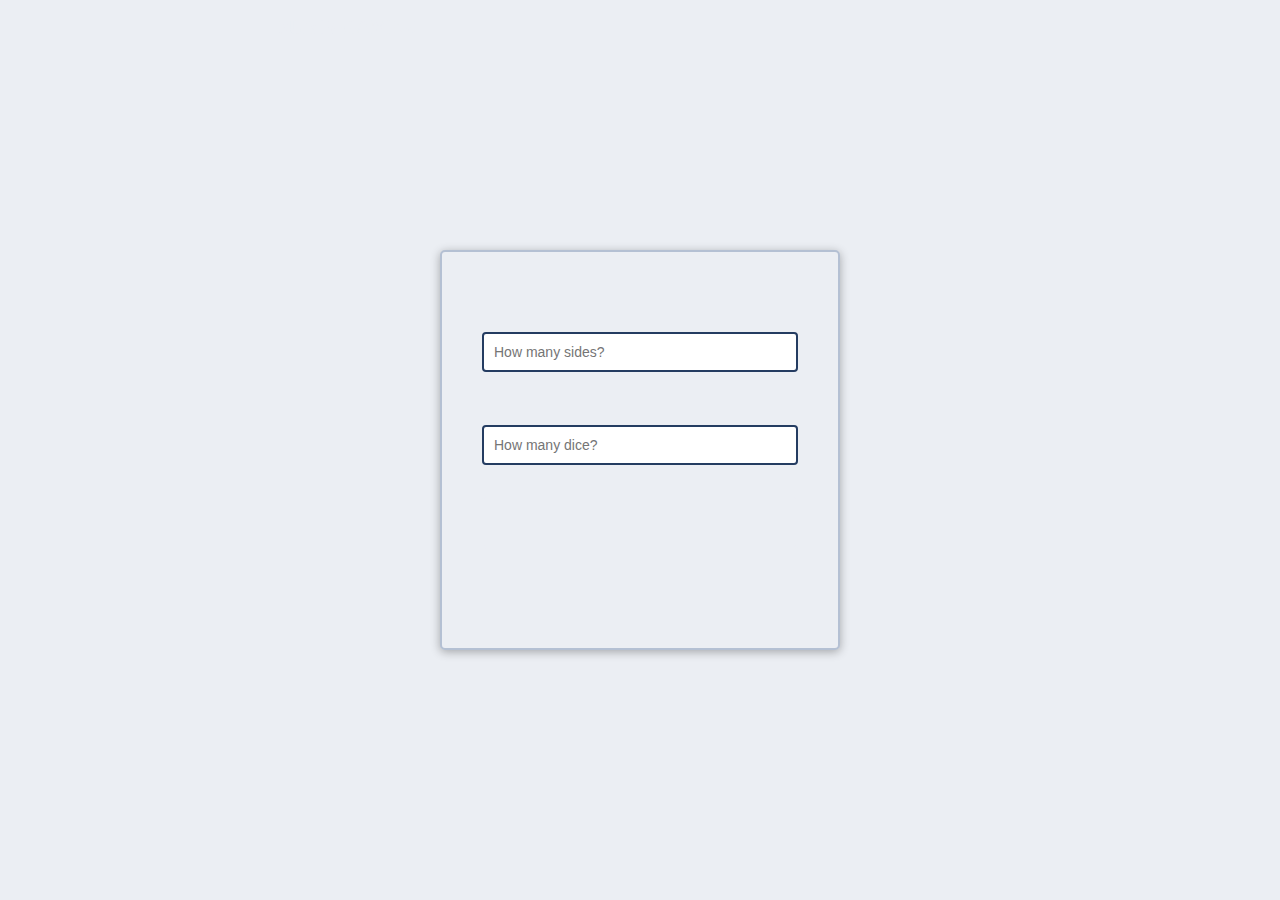
<file: dice.html>
<!DOCTYPE html>
<html lang="en">
  <head>
    <meta charset="UTF-8" />
    <meta http-equiv="X-UA-Compatible" content="IE=edge" />
    <meta name="viewport" content="width=device-width, initial-scale=1.0" />
    <link rel="stylesheet" href="style.css" />
    <link
      rel="stylesheet"
      href="https://use.fontawesome.com/releases/v5.15.3/css/all.css"
      integrity="sha384-SZXxX4whJ79/gErwcOYf+zWLeJdY/qpuqC4cAa9rOGUstPomtqpuNWT9wdPEn2fk"
      crossorigin="anonymous"
    />
    <title>Welcome to Dumb Gamez</title>
  </head>
  <body>
    <div id="wrapper">
      <nav class="sticky">
        <div class="logo">
          <h4>Dumb Gamez</h4>
        </div>
        <ul class="nav-links">
          <li><a href="dice.html" class="current">Dice Roll</a></li>
          <li><a href="magic8ball.html">Magic 8 Ball</a></li>
          <li><a href="#">Idiot</a></li>
          <li><a href="#">Cypher</a></li>
          <li><a href="#">Coin Toss</a></li>
          <li><a href="#">Fibonaccci</a></li>
          <li><a href="#">Placeholder 1</a></li>
          <li><a href="#">Placeholder 2</a></li>
          <li><a href="#">Placeholder 3</a></li>
        </ul>
        <div class="burger">
          <div class="line1"></div>
          <div class="line2"></div>
          <div class="line3"></div>
        </div>
      </nav>
    </div>
    <div class="container">
      <form id="form" class="form" onsubmit="return false">
        <h2>Dice</h2>
        <div class="form-control">
          <label for="sides">How many sides?</label>
          <input type="number" id="sides" placeholder="How many sides?" />
        </div>
        <div class="form-control">
          <label for="quantity">How many dice?</label>
          <input type="number" id="quantity" placeholder="How many dice?" />
        </div>
        <button id="roll">Roll</button>
        <div class="form-control" id="dice-container">
          <h2 id="results"></h2>
          <!-- <img src="./dice/dice.png" alt="dice" id="dice-pic" /> -->
          <i class="fas fa-dice-one fa-6x" id="dice-one"></i>
          <i class="fas fa-dice-two fa-6x" id="dice-two"></i>
          <i class="fas fa-dice-three fa-6x" id="dice-three"></i>
          <i class="fas fa-dice-four fa-6x" id="dice-four"></i>
          <i class="fas fa-dice-five fa-6x" id="dice-five"></i>
          <i class="fas fa-dice-six fa-6x" id="dice-six"></i>
        </div>
      </form>
    </div>
    <script src="./app.js"></script>
    <script src="./dice/dice.js"></script>
  </body>
</html>
</file>
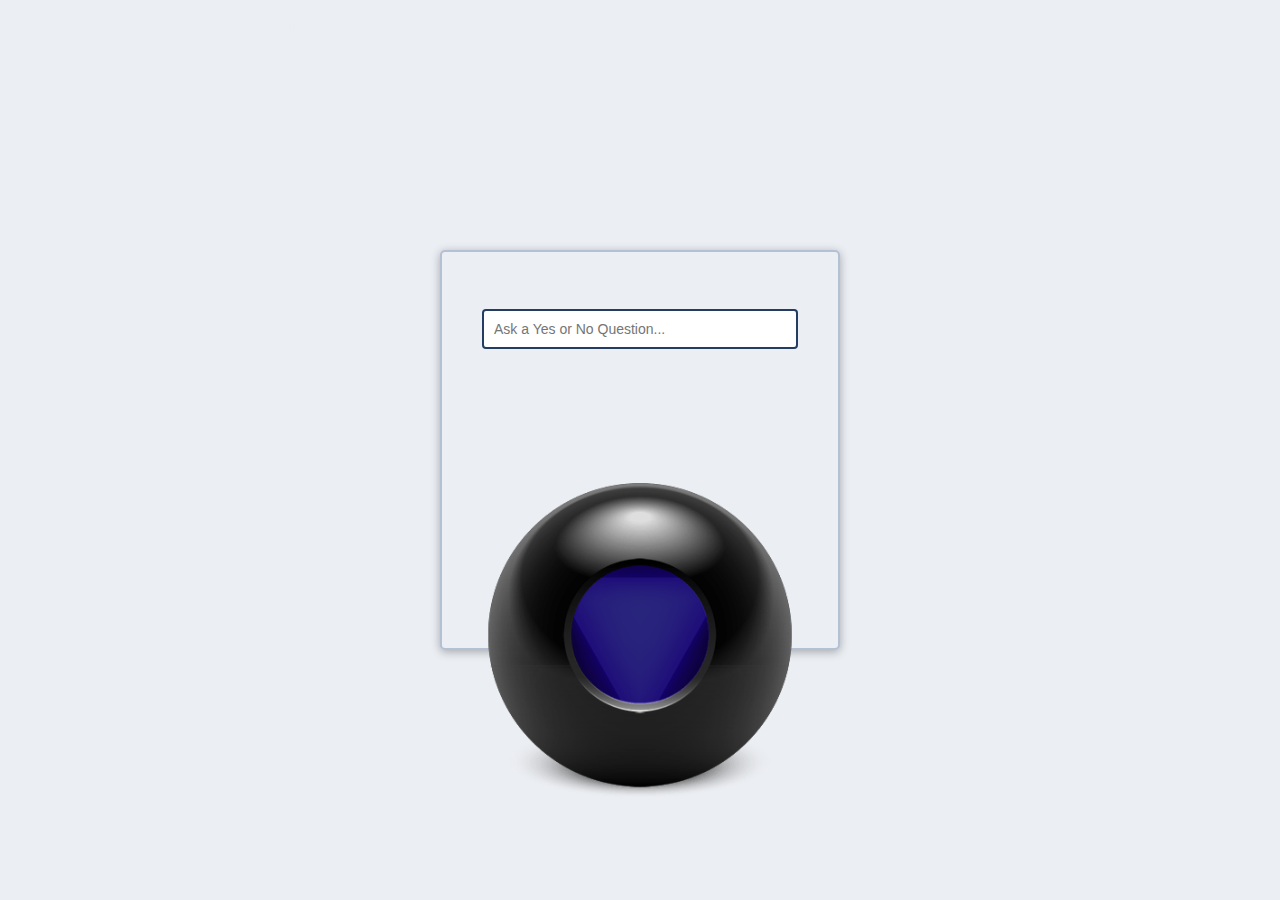
<file: magic8ball.html>
<!DOCTYPE html>
<html lang="en">
  <head>
    <meta charset="UTF-8" />
    <meta http-equiv="X-UA-Compatible" content="IE=edge" />
    <meta name="viewport" content="width=device-width, initial-scale=1.0" />
    <link rel="stylesheet" href="style.css" />
    <title>Welcome to Dumb Gamez</title>
  </head>
  <body>
    <div id="wrapper">
      <nav class="sticky">
        <div class="logo">
          <h4>Dumb Gamez</h4>
        </div>
        <ul class="nav-links">
          <li><a href="dice.html">Dice Roll</a></li>
          <li><a href="magic8ball.html">Magic 8 Ball</a></li>
          <li><a href="#">Idiot</a></li>
          <li><a href="#">Cypher</a></li>
          <li><a href="#">Coin Toss</a></li>
          <li><a href="#">Fibonaccci</a></li>
          <li><a href="#">Placeholder 1</a></li>
          <li><a href="#">Placeholder 2</a></li>
          <li><a href="#">Placeholder 3</a></li>
        </ul>
        <div class="burger">
          <div class="line1"></div>
          <div class="line2"></div>
          <div class="line3"></div>
        </div>
      </nav>
    </div>
    <div class="container">
      <form id="form" class="form" onsubmit="return false">
        <h2>Magic 8 Ball</h2>
        <div class="form-control">
          <input
            type="text"
            id="question"
            placeholder="Ask a Yes or No Question..."
          />
        </div>
        <button id="shake">Shake!</button>
        <div class="form-control" id="ball-container">
          <p id="answer"></p>
          <img id="ball" src="./magic8/8-Ball.png" alt="m8ball" />
        </div>
      </form>
    </div>
    <script src="./app.js"></script>
    <script src="./magic8/magic8.js"></script>
  </body>
</html>
</file>
<file: style.css>
/* @import url(./magic8/magic8.css); */
/* @import url(./dice/dice.css); */

:root {
  --light-10: #ffffff;
  --light-9: #ebeef3;
  --light-8: #d6dde8;
  --light-7: #c2ccdc;
  --light-6: #aebbd1;
  --light-5: #9aabc5;
  --light-4: #859ab9;
  --light-3: #7189ae;
  --light-2: #5d78a2;
  --light-1: #486797;

  --center: #34568b;

  --dark-1: #2f4d7d;
  --dark-2: #2a456f;
  --dark-3: #243c61;
  --dark-4: #1f3453;
  --dark-5: #1a2b46;
  --dark-6: #152238;
  --dark-7: #101a2a;
  --dark-8: #0a111c;
  --dark-9: #05090e;
  --dark-10: #000000;
}

* {
  box-sizing: border-box;
  margin: 0;
  padding: 0;
}

html {
  align-items: center;
  justify-content: center;
  /* text-align: center; */
}

body {
  background: var(--light-9);
  font-family: "Zen Loop", cursive;
  display: flex;
  flex-direction: column;
  align-items: center;
  justify-content: center;
  min-height: 100vh;
  margin: 0;
}

#body-home {
  background: #525252; /* fallback for old browsers */
  background: -webkit-linear-gradient(
    to top,
    #525252,
    #3d72b4
  ); /* Chrome 10-25, Safari 5.1-6 */
  background: linear-gradient(
    to top,
    #525252,
    #3d72b4
  ); /* W3C, IE 10+/ Edge, Firefox 16+, Chrome 26+, Opera 12+, Safari 7+ */
  height: 100vh;
  /* color: #fff; */
}

.sticky {
  position: fixed;
  background-color: transparent;
  top: 0;
  left: 0;
  width: 100%;
  display: flex;
  /* flex-direction: row; */
}

.container {
  background-color: transparent;
  /* background-color: var(--light-7); */
  border-radius: 5px;
  box-shadow: 0 2px 10px rgba(0, 0, 0, 0.3);
  border: 2px solid rgba(52, 86, 139, 0.3);
  height: 400px;
  width: 400px;
  justify-content: center;
  align-items: center;
  text-align: center;
}

h1 {
  font-size: 3rem;
}

h2,
h3,
h4,
h5,
h6 {
  text-align: center;
  /* margin: 0 0 20px; */
  color: var(--light-9);
}

.form {
  padding: 30px 40px;
}

.form-control {
  margin-bottom: 10px;
  padding-bottom: 20px;
  position: relative;
}

.form-control label {
  color: var(--light-9);
  display: inline-block;
  margin-bottom: 5px;
}

.form-control input {
  border: 2px solid var(--dark-3);
  border-radius: 4px;
  display: block;
  width: 100%;
  padding: 10px;
  font-size: 14px;
}

.form-control input:focus {
  outline: 0;
  border-color: var(--light-3);
}

/* .form-control.success input {
  border-color: var(--success-color);
}

.form-control.error input {
  border-color: var(--error-color);
}

.form-control small {
  color: var(--error-color);
  position: absolute;
  bottom: 0;
  left: 0;
  visibility: hidden;
}

.form-control.error small {
  visibility: visible;
} */

.form button {
  cursor: pointer;
  background-color: transparent;
  border: 2px solid var(--light-9);
  border-radius: 4px;
  color: var(--light-9);
  display: block;
  font-size: 1.6rem;
  letter-spacing: 3px;
  padding: 10px;
  /* margin-top: 20px; */
  width: 100%;
  font-family: "Zen Loop", cursive;
}

.form button:hover {
  /* background: var(--light-2); */
  border: 2px solid var(--dark-8);
  color: var(--dark-8);
}

/* Navigation */
nav {
  /* display: flex; */
  /* flex-direction: row; */
  z-index: 1000;
  justify-content: space-around;
  align-items: center;
  min-height: 6vh;
  background-color: var(--center);
}

#navbar {
  display: flex;
}

#logo-container {
  display: flex;
  align-items: center;
}
.logo {
  text-transform: uppercase;
  /* letter-spacing: 5px; */
  font-size: 20px;
  color: var(--light-9);
  /* color: var(--light-3); */
}

.nav-links {
  display: flex;
  justify-content: space-around;
  width: 50%;
  position: absolute;
  right: 0px;
  height: 88vh;
  top: 6vh;
  bottom: 6vh;
  background-color: transparent;
  flex-direction: column;
  /* opacity: 0.9; */
  align-items: center;
  transform: translateX(100%);
  transition: transform 0.3s ease-in;
  z-index: 1000;
  flex-grow: 1;

  overflow: auto;
}

.nav-links li {
  list-style: none;
  /* padding: 0px 20px; */
  opacity: 0;
}

.nav-links a {
  text-decoration: none;
  color: var(--light-9);
  letter-spacing: 2px;
  font-weight: bold;
  font-size: 1.3rem;
  border-bottom: transparent;
  transition: all 0.3s;
  /* transition: fontsize 0.5s; */
}

.nav-links a:hover {
  border-bottom: var(--light-9) 1px solid;
  font-size: 1.5rem;
}

.nav-links a.current {
  border-bottom: var(--light-1) 1px solid;
  font-size: 1.3rem;
}

.burger {
  display: inline;
  cursor: pointer;
}

.burger:hover > * {
  background-color: #101a2a;
}

.burger div {
  width: 32px;
  height: 3px;
  margin: 5px;
  background-color: var(--light-9);
  transition: all 0.4s ease;
}

.nav-active {
  transform: translateX(0%);
}

/* Nav Link Animation */
@keyframes navLinkFade {
  from {
    opacity: 0;
    transform: translateX(100%);
  }
  to {
    opacity: 1;
    transform: translateX(0%);
  }
}

/* Burger Animation */
.toggle .line1 {
  transform: rotate(-45deg) translate(-5px, 6px);
  background-color: #101a2a;
}
.toggle .line2 {
  opacity: 0;
}
.toggle .line3 {
  transform: rotate(45deg) translate(-5px, -6px);
}

/* ###################### DICE CSS ############################ */

#dice-container {
  /* display: flex; */
  /* flex-direction: row; */
  /* margin-top: 10px; */
}

#dice-pic {
  /* position: relative; */
  max-width: 70%;
  /* z-index: 1; */
  /* top: 130px; */
  /* text-align: center;
  justify-content: center;
  align-items: center; */
}

#results {
  position: relative;
  /* font-size: 2rem; */
  text-align: center;
  margin-top: 30px;
  margin-bottom: 20px;
}

.apply-shake {
  animation: shake 0.5s cubic-bezier(0.36, 0.07, 0.19, 0.97) both;
  animation-iteration-count: 1;
}

@keyframes shake {
  0% {
    transform: translate(3px, 3px) rotate(0deg);
  }
  10% {
    transform: translate(-3px, -4px) rotate(-3deg);
  }
  20% {
    transform: translate(-4px, 0px) rotate(3deg);
  }
  30% {
    transform: translate(4px, 4px) rotate(0deg);
  }
  40% {
    transform: translate(3px, -3px) rotate(3deg);
  }
  50% {
    transform: translate(-3px, 4px) rotate(-3deg);
  }
  60% {
    transform: translate(-4px, 2px) rotate(0deg);
  }
  70% {
    transform: translate(4px, 2px) rotate(-2deg);
  }
  80% {
    transform: translate(-2px, -2px) rotate(2deg);
  }
  90% {
    transform: translate(2px, 3px) rotate(0deg);
  }
  100% {
    transform: translate(0px, 0px) rotate(0deg);
  }
}

@keyframes fadeIn {
  0% {
    opacity: 0;
  }
  100% {
    opacity: 1;
  }
}

@-moz-keyframes fadeIn {
  0% {
    opacity: 0;
  }
  100% {
    opacity: 1;
  }
}

@-webkit-keyframes fadeIn {
  0% {
    opacity: 0;
  }
  100% {
    opacity: 1;
  }
}

@-o-keyframes fadeIn {
  0% {
    opacity: 0;
  }
  100% {
    opacity: 1;
  }
}

@-ms-keyframes fadeIn {
  0% {
    opacity: 0;
  }
  100% {
    opacity: 1;
  }
}

/* ###################### Magic8 CSS ############################ */

/* #ball-wrap {
  position: relative;
  z-index: 1;
} */

#ball-container {
  display: flex;
  flex-direction: column;
  margin-top: 50px;
}

#ball {
  position: relative;
  max-width: 100%;
  z-index: 1;
}

#answer {
  position: absolute;
  /* justify-content: center;
  text-align: center;
  align-items: center; */
  top: 120px;
  left: 110px;
  color: #fff;
  z-index: 2;
  max-width: 100px;
}

.apply-shake {
  animation: shake 0.5s cubic-bezier(0.36, 0.07, 0.19, 0.97) both;
  animation-iteration-count: 1;
}

.apply-fadein {
  animation: fadeIn ease-in 2s;
  -webkit-animation: fadeIn ease-in 2s;
  -moz-animation: fadeIn ease-in 2s;
  -o-animation: fadeIn ease-in 2s;
  -ms-animation: fadeIn ease-in 2s;
}

@keyframes shake {
  0% {
    transform: translate(3px, 3px) rotate(0deg);
  }
  10% {
    transform: translate(-3px, -4px) rotate(-3deg);
  }
  20% {
    transform: translate(-4px, 0px) rotate(3deg);
  }
  30% {
    transform: translate(4px, 4px) rotate(0deg);
  }
  40% {
    transform: translate(3px, -3px) rotate(3deg);
  }
  50% {
    transform: translate(-3px, 4px) rotate(-3deg);
  }
  60% {
    transform: translate(-4px, 2px) rotate(0deg);
  }
  70% {
    transform: translate(4px, 2px) rotate(-2deg);
  }
  80% {
    transform: translate(-2px, -2px) rotate(2deg);
  }
  90% {
    transform: translate(2px, 3px) rotate(0deg);
  }
  100% {
    transform: translate(0px, 0px) rotate(0deg);
  }
}

@keyframes fadeIn {
  0% {
    opacity: 0;
  }
  100% {
    opacity: 1;
  }
}

@-moz-keyframes fadeIn {
  0% {
    opacity: 0;
  }
  100% {
    opacity: 1;
  }
}

@-webkit-keyframes fadeIn {
  0% {
    opacity: 0;
  }
  100% {
    opacity: 1;
  }
}

@-o-keyframes fadeIn {
  0% {
    opacity: 0;
  }
  100% {
    opacity: 1;
  }
}

@-ms-keyframes fadeIn {
  0% {
    opacity: 0;
  }
  100% {
    opacity: 1;
  }
}

.footer {
  position: fixed;
  display: flex;
  flex-direction: row;
  justify-content: space-around;
  text-align: center;
  align-items: center;
  left: 0;
  bottom: 0;
  width: 100%;
  /* background-color: red; */
  color: white;
  /* height: 4vh; */
  background: transparent;
}

#tb-website {
  text-decoration: none;
  color: #fff;
}

.tb-website {
  /* text-decoration: none;
  color: #fff; */
  /* background: chartreuse; */
  flex-direction: row;
  justify-self: center;
  text-align: center;
  align-items: center;
}

/* ######################   Carousel   #########################*/
/* Slideshow container */
.slideshow-container {
  max-width: 1000px;
  position: relative;
  margin: auto;
}

/* Hide the images by default */
.mySlides {
  display: none;
}

/* Next & previous buttons */
.prev,
.next {
  cursor: pointer;
  position: absolute;
  top: 50%;
  width: auto;
  margin-top: -22px;
  padding: 16px;
  color: white;
  font-weight: bold;
  font-size: 18px;
  transition: 0.6s ease;
  border-radius: 0 3px 3px 0;
  user-select: none;
}

/* Position the "next button" to the right */
.next {
  right: 0;
  border-radius: 3px 0 0 3px;
}

/* On hover, add a black background color with a little bit see-through */
.prev:hover,
.next:hover {
  background-color: rgba(0, 0, 0, 0.8);
}

/* Caption text */
.text {
  color: #f2f2f2;
  font-size: 15px;
  padding: 8px 12px;
  position: absolute;
  bottom: 8px;
  width: 100%;
  text-align: center;
}

/* Number text (1/3 etc) */
.numbertext {
  color: #f2f2f2;
  font-size: 12px;
  padding: 8px 12px;
  position: absolute;
  top: 0;
}

/* The dots/bullets/indicators */
.dot {
  cursor: pointer;
  height: 15px;
  width: 15px;
  margin: 0 2px;
  background-color: #bbb;
  border-radius: 50%;
  display: inline-block;
  transition: background-color 0.6s ease;
}

.active,
.dot:hover {
  background-color: #717171;
}

/* Fading animation */
.fade {
  -webkit-animation-name: fade;
  -webkit-animation-duration: 1.5s;
  animation-name: fade;
  animation-duration: 1.5s;
}

@-webkit-keyframes fade {
  from {
    opacity: 0.4;
  }
  to {
    opacity: 1;
  }
}

@keyframes fade {
  from {
    opacity: 0.4;
  }
  to {
    opacity: 1;
  }
}
</file>
